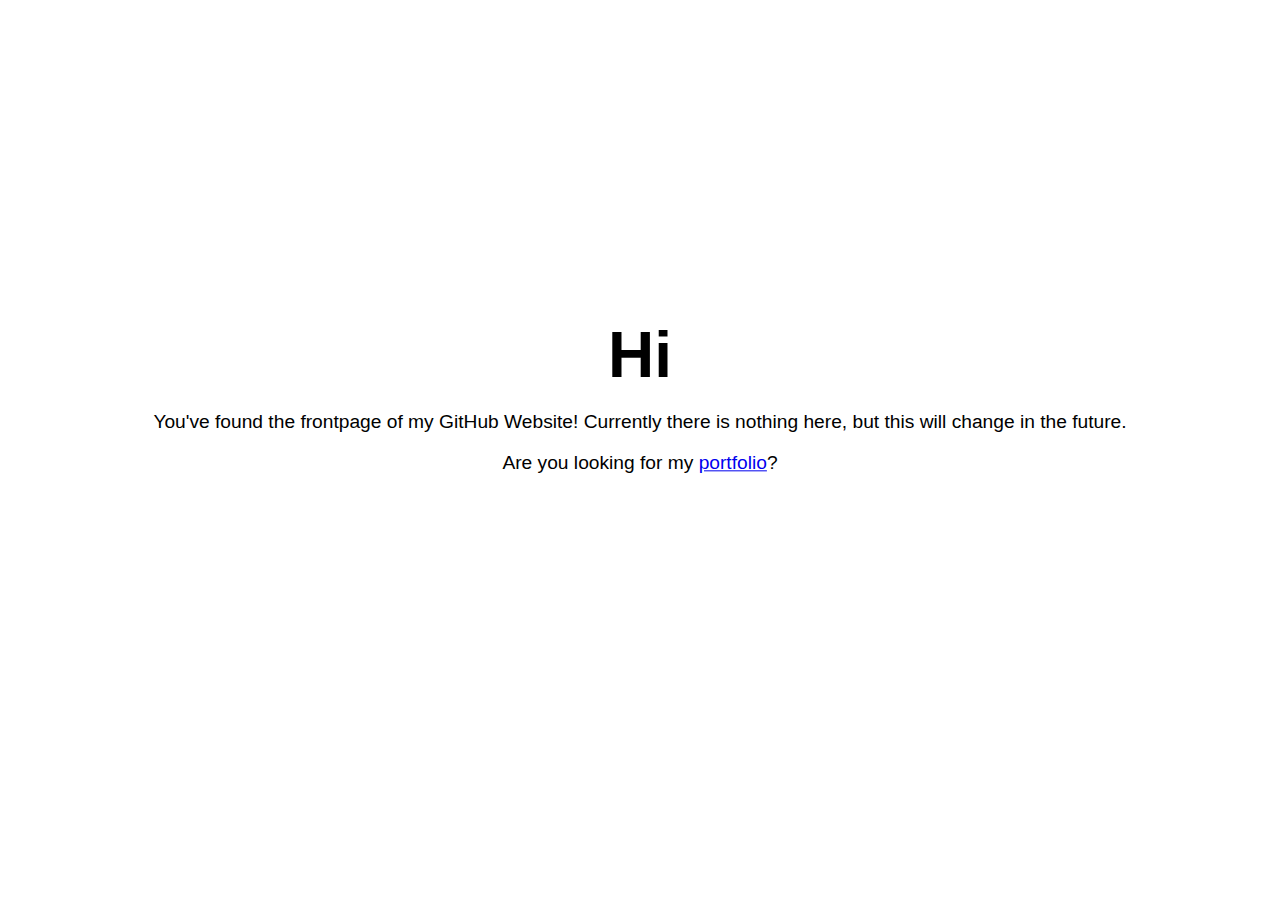
<file: index.html>
<!DOCTYPE html>
<html>

<head>
    <meta name="viewport" content="width=device-width, initial-scale=1.0">
    <!-- Custom CSS -->
    <link rel="stylesheet" href="/styles/main.css">

    <!-- Setup -->
    <title>A collection of stuff I made</title>
</head>

<body class="text-centered-justify" style="height:100%;">
    <div style="width: 100%; margin: 0; position: absolute; top: 50%; transform: translateY(-75%); -ms-transform: translateY(-75%);">
        <h0 style="margin: 0;">Hi</h0>
        <p>You've found the frontpage of my GitHub Website! Currently there is nothing here, but this will change in the future.</p>
        <p>Are you looking for my <a href="/pages/portfolio/portfolio.html">portfolio</a>?</p>
    </div>
</body>

</html>
</file>
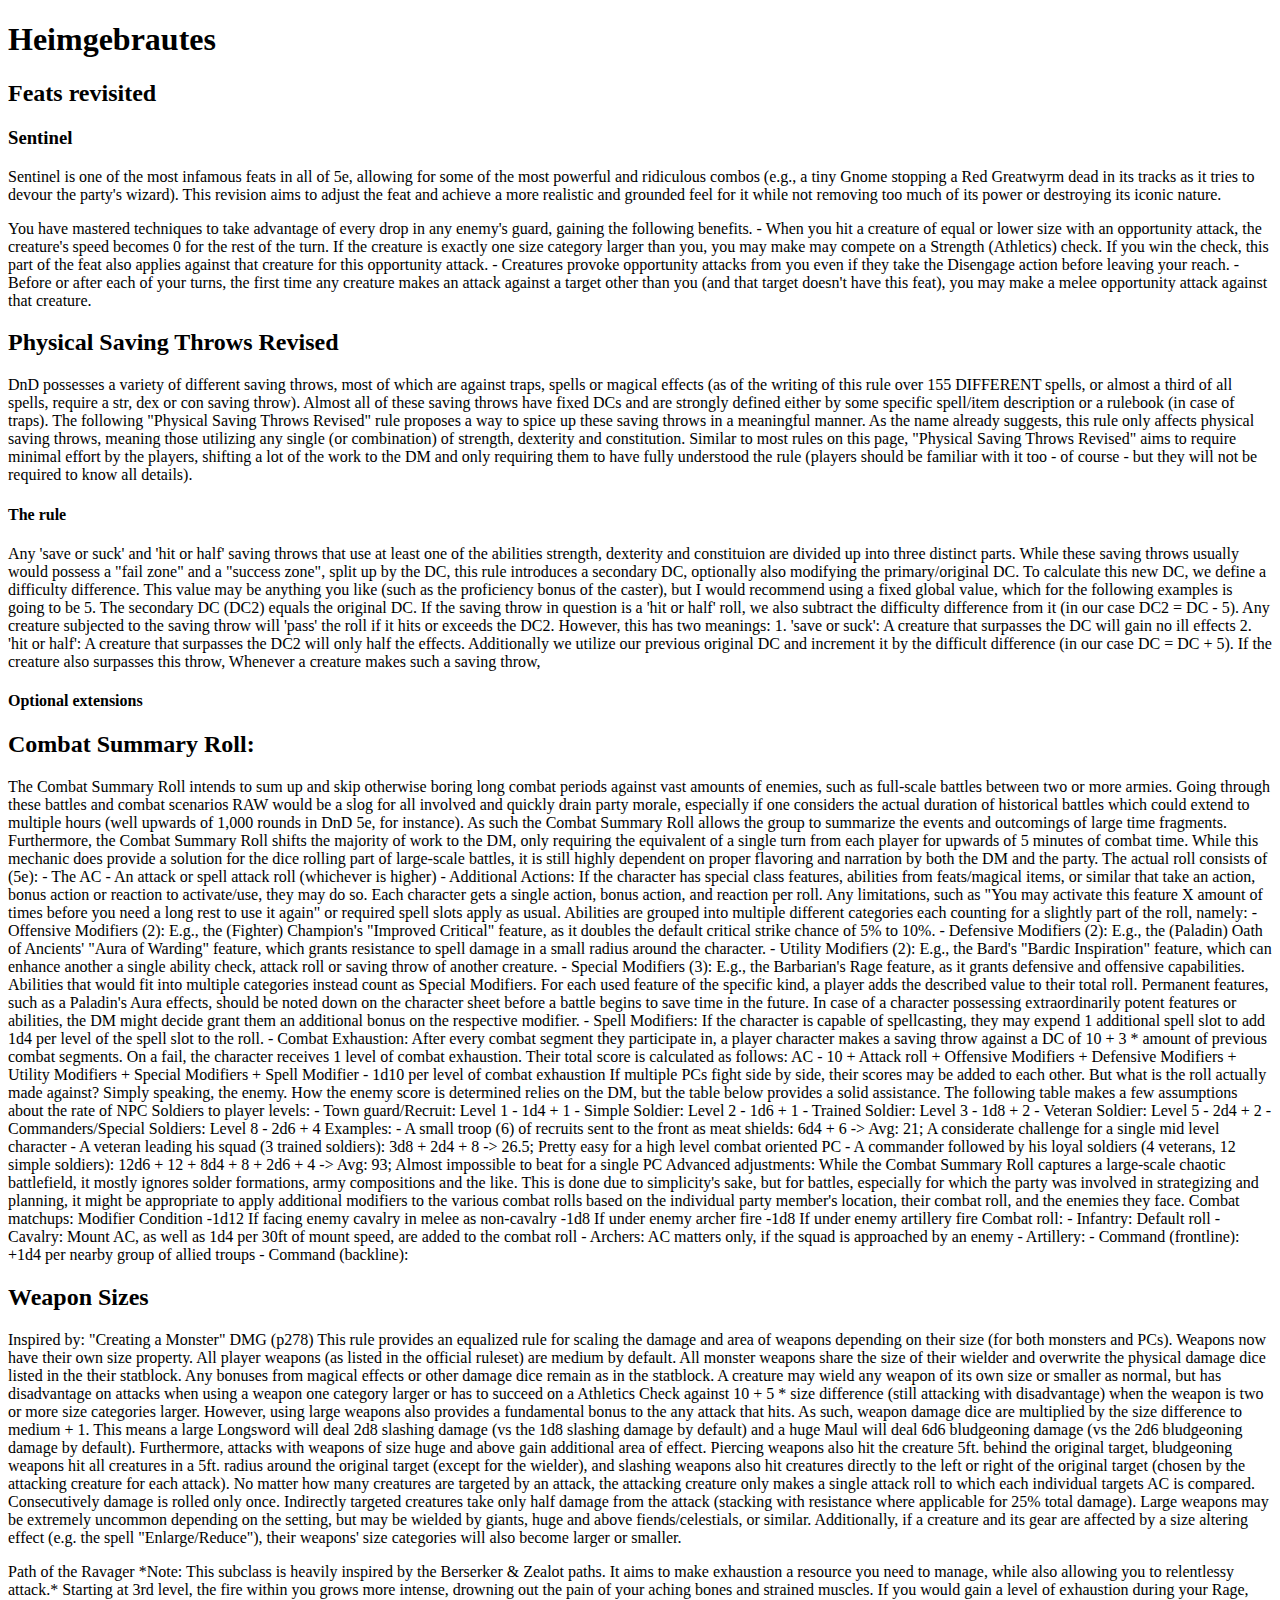
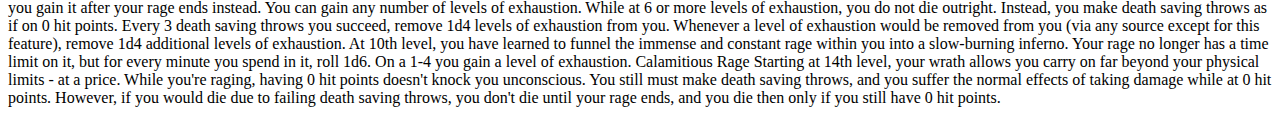
<file: pages/legacy/rules.html>
<!DOCTYPE html>
<html>
<body>
<h1>Heimgebrautes</h1>


<h2>Feats revisited</h2>

<h3>Sentinel</h3>

<p>
    Sentinel is one of the most infamous feats in all of 5e, allowing for some of the most powerful and ridiculous combos (e.g., a tiny Gnome stopping a Red Greatwyrm dead in its tracks as it tries to devour the party's wizard).
    This revision aims to adjust the feat and achieve a more realistic and grounded feel for it while not removing too much of its power or destroying its iconic nature.
</p>

<p>
    You have mastered techniques to take advantage of every drop in any enemy's guard, gaining the following benefits.
    - When you hit a creature of equal or lower size with an opportunity attack, the creature's speed becomes 0 for the rest of the turn.
    If the creature is exactly one size category larger than you, you may make may compete on a Strength (Athletics) check. If you win the check, this part of the feat also applies against that creature for this opportunity attack.
    - Creatures provoke opportunity attacks from you even if they take the Disengage action before leaving your reach.
    - Before or after each of your turns, the first time any creature makes an attack against a target other than you (and that target doesn't have this feat), you may make a melee opportunity attack against that creature.
</p>

<h2>Physical Saving Throws Revised</h2>

<p>
DnD possesses a variety of different saving throws, most of which are against traps, spells or magical effects (as of the writing of this rule over 155 DIFFERENT spells, or almost a third of all spells, require a str, dex or con saving throw).
Almost all of these saving throws have fixed DCs and are strongly defined either by some specific spell/item description or a rulebook (in case of traps).

The following "Physical Saving Throws Revised" rule proposes a way to spice up these saving throws in a meaningful manner.
As the name already suggests, this rule only affects physical saving throws, meaning those utilizing any single (or combination) of strength, dexterity and constitution.
Similar to most rules on this page, "Physical Saving Throws Revised" aims to require minimal effort by the players, shifting a lot of the work to the DM and only requiring them to have fully understood the rule (players should be familiar with it too - of course - but they will not be required to know all details).
</p>

<h4>The rule</h4>
<p>
Any 'save or suck' and 'hit or half' saving throws that use at least one of the abilities strength, dexterity and constituion are divided up into three distinct parts.
While these saving throws usually would possess a "fail zone" and a "success zone", split up by the DC, this rule introduces a secondary DC, optionally also modifying the primary/original DC.
To calculate this new DC, we define a difficulty difference. This value may be anything you like (such as the proficiency bonus of the caster), but I would recommend using a fixed global value, which for the following examples is going to be 5.

The secondary DC (DC2) equals the original DC. If the saving throw in question is a 'hit or half' roll, we also subtract the difficulty difference from it (in our case DC2 = DC - 5).
Any creature subjected to the saving throw will 'pass' the roll if it hits or exceeds the DC2. However, this has two meanings:
1. 'save or suck': A creature that surpasses the DC will gain no ill effects
2. 'hit or half': A creature that surpasses the DC2 will only half the effects. Additionally we utilize our previous original DC and increment it by the difficult difference (in our case DC = DC + 5).
    If the creature also surpasses this throw,

Whenever a creature makes such a saving throw, 

</p>

<h4>Optional extensions</h4>



<h2>Combat Summary Roll:</h2>
<p>
The Combat Summary Roll intends to sum up and skip otherwise boring long combat periods against vast amounts of enemies, such as full-scale battles between two or more armies.
Going through these battles and combat scenarios RAW would be a slog for all involved and quickly drain party morale,
especially if one considers the actual duration of historical battles which could extend to multiple hours (well upwards of 1,000 rounds in DnD 5e, for instance).
As such the Combat Summary Roll allows the group to summarize the events and outcomings of large time fragments.
Furthermore, the Combat Summary Roll shifts the majority of work to the DM, only requiring the equivalent of a single turn from each player for upwards of 5 minutes of combat time.
While this mechanic does provide a solution for the dice rolling part of large-scale battles, it is still highly dependent on proper flavoring and narration by both the DM and the party.

The actual roll consists of (5e):
- The AC
- An attack or spell attack roll (whichever is higher)
- Additional Actions: If the character has special class features, abilities from feats/magical items, or similar that take an action, bonus action or reaction to activate/use, they may do so.
    Each character gets a single action, bonus action, and reaction per roll.
    Any limitations, such as "You may activate this feature X amount of times before you need a long rest to use it again" or required spell slots apply as usual.
    Abilities are grouped into multiple different categories each counting for a slightly part of the roll, namely:
    - Offensive Modifiers (2): E.g., the (Fighter) Champion's "Improved Critical" feature, as it doubles the default critical strike chance of 5% to 10%.
    - Defensive Modifiers (2): E.g., the (Paladin) Oath of Ancients' "Aura of Warding" feature, which grants resistance to spell damage in a small radius around the character.
    - Utility Modifiers (2): E.g., the Bard's "Bardic Inspiration" feature, which can enhance another a single ability check, attack roll or saving throw of another creature.
    - Special Modifiers (3): E.g., the Barbarian's Rage feature, as it grants defensive and offensive capabilities. Abilities that would fit into multiple categories instead count as Special Modifiers.
    For each used feature of the specific kind, a player adds the described value to their total roll.
    Permanent features, such as a Paladin's Aura effects, should be noted down on the character sheet before a battle begins to save time in the future.
    In case of a character possessing extraordinarily potent features or abilities, the DM might decide grant them an additional bonus on the respective modifier.
- Spell Modifiers: If the character is capable of spellcasting, they may expend 1 additional spell slot to add 1d4 per level of the spell slot to the roll.
- Combat Exhaustion: After every combat segment they participate in, a player character makes a saving throw against a DC of 10 + 3 * amount of previous combat segments.
    On a fail, the character receives 1 level of combat exhaustion.


Their total score is calculated as follows:
AC - 10 + Attack roll + Offensive Modifiers + Defensive Modifiers + Utility Modifiers + Special Modifiers + Spell Modifier - 1d10 per level of combat exhaustion

If multiple PCs fight side by side, their scores may be added to each other.

But what is the roll actually made against?
Simply speaking, the enemy. How the enemy score is determined relies on the DM, but the table below provides a solid assistance.
The following table makes a few assumptions about the rate of NPC Soldiers to player levels:
- Town guard/Recruit: Level 1 - 1d4 + 1
- Simple Soldier: Level 2 - 1d6 + 1
- Trained Soldier: Level 3 - 1d8 + 2
- Veteran Soldier: Level 5 - 2d4 + 2
- Commanders/Special Soldiers: Level 8 - 2d6 + 4

Examples:
- A small troop (6) of recruits sent to the front as meat shields: 6d4 + 6 -> Avg: 21; A considerate challenge for a single mid level character
- A veteran leading his squad (3 trained soldiers): 3d8 + 2d4 + 8 -> 26.5; Pretty easy for a high level combat oriented PC
- A commander followed by his loyal soldiers (4 veterans, 12 simple soldiers): 12d6 + 12 + 8d4 + 8 + 2d6 + 4 -> Avg: 93; Almost impossible to beat for a single PC






Advanced adjustments:
While the Combat Summary Roll captures a large-scale chaotic battlefield, it mostly ignores solder formations, army compositions and the like. 
This is done due to simplicity's sake, but for battles, especially for which the party was involved in strategizing and planning, it might be appropriate to apply additional
modifiers to the various combat rolls based on the individual party member's location, their combat roll, and the enemies they face.

Combat matchups:
    Modifier    Condition
    -1d12       If facing enemy cavalry in melee as non-cavalry
    -1d8        If under enemy archer fire
    -1d8        If under enemy artillery fire

Combat roll:
- Infantry:     Default roll
- Cavalry:      Mount AC, as well as 1d4 per 30ft of mount speed, are added to the combat roll
- Archers:      AC matters only, if the squad is approached by an enemy
- Artillery:    
- Command (frontline):  +1d4 per nearby group of allied troups
- Command (backline):   

</p>


<h2>Weapon Sizes</h2>

<p>
Inspired by: "Creating a Monster" DMG (p278)

This rule provides an equalized rule for scaling the damage and area of weapons depending on their size (for both monsters and PCs).

Weapons now have their own size property. All player weapons (as listed in the official ruleset) are medium by default.
All monster weapons share the size of their wielder and overwrite the physical damage dice listed in the their statblock. 
Any bonuses from magical effects or other damage dice remain as in the statblock.

A creature may wield any weapon of its own size or smaller as normal, but has disadvantage on attacks when using a weapon one category larger or 
has to succeed on a Athletics Check against 10 + 5 * size difference (still attacking with disadvantage) when the weapon is two or more size categories larger.

However, using large weapons also provides a fundamental bonus to the any attack that hits.
As such, weapon damage dice are multiplied by the size difference to medium + 1. This means a large Longsword will deal 2d8 slashing damage (vs the 1d8 slashing damage by default)
and a huge Maul will deal 6d6 bludgeoning damage (vs the 2d6 bludgeoning damage by default).
Furthermore, attacks with weapons of size huge and above gain additional area of effect. Piercing weapons also hit the creature 5ft. behind the original target,
bludgeoning weapons hit all creatures in a 5ft. radius around the original target (except for the wielder), and slashing weapons also hit creatures directly to the left
or right of the original target (chosen by the attacking creature for each attack). No matter how many creatures are targeted by an attack, the attacking creature only makes
a single attack roll to which each individual targets AC is compared. Consecutively damage is rolled only once. Indirectly targeted creatures take only half damage from the attack
(stacking with resistance where applicable for 25% total damage).

Large weapons may be extremely uncommon depending on the setting, but may be wielded by giants, huge and above fiends/celestials, or similar.
Additionally, if a creature and its gear are affected by a size altering effect (e.g. the spell "Enlarge/Reduce"), their weapons' size categories will also become larger or smaller.


</p>

<p>
Path of the Ravager
*Note: This subclass is heavily inspired by the Berserker & Zealot paths. It aims to make exhaustion a resource you need to manage, while also allowing you to relentlessy attack.*


Starting at 3rd level, the fire within you grows more intense, drowning out the pain of your aching bones and strained muscles.
If you would gain a level of exhaustion during your Rage, you gain it after your rage ends instead. You can gain any number of levels of exhaustion.
While at 6 or more levels of exhaustion, you do not die outright. Instead, you make death saving throws as if on 0 hit points. Every 3 death saving throws you succeed, remove 1d4 levels of exhaustion from you.
Whenever a level of exhaustion would be removed from you (via any source except for this feature), remove 1d4 additional levels of exhaustion.


At 10th level, you have learned to funnel the immense and constant rage within you into a slow-burning inferno.
Your rage no longer has a time limit on it, but for every minute you spend in it, roll 1d6. On a 1-4 you gain a level of exhaustion.



Calamitious Rage
Starting at 14th level, your wrath allows you carry on far beyond your physical limits - at a price.

While you're raging, having 0 hit points doesn't knock you unconscious. 
You still must make death saving throws, and you suffer the normal effects of taking damage while at 0 hit points. 
However, if you would die due to failing death saving throws, you don't die until your rage ends, and you die then only if you still have 0 hit points.





</p>

</body>
</html>
</file>
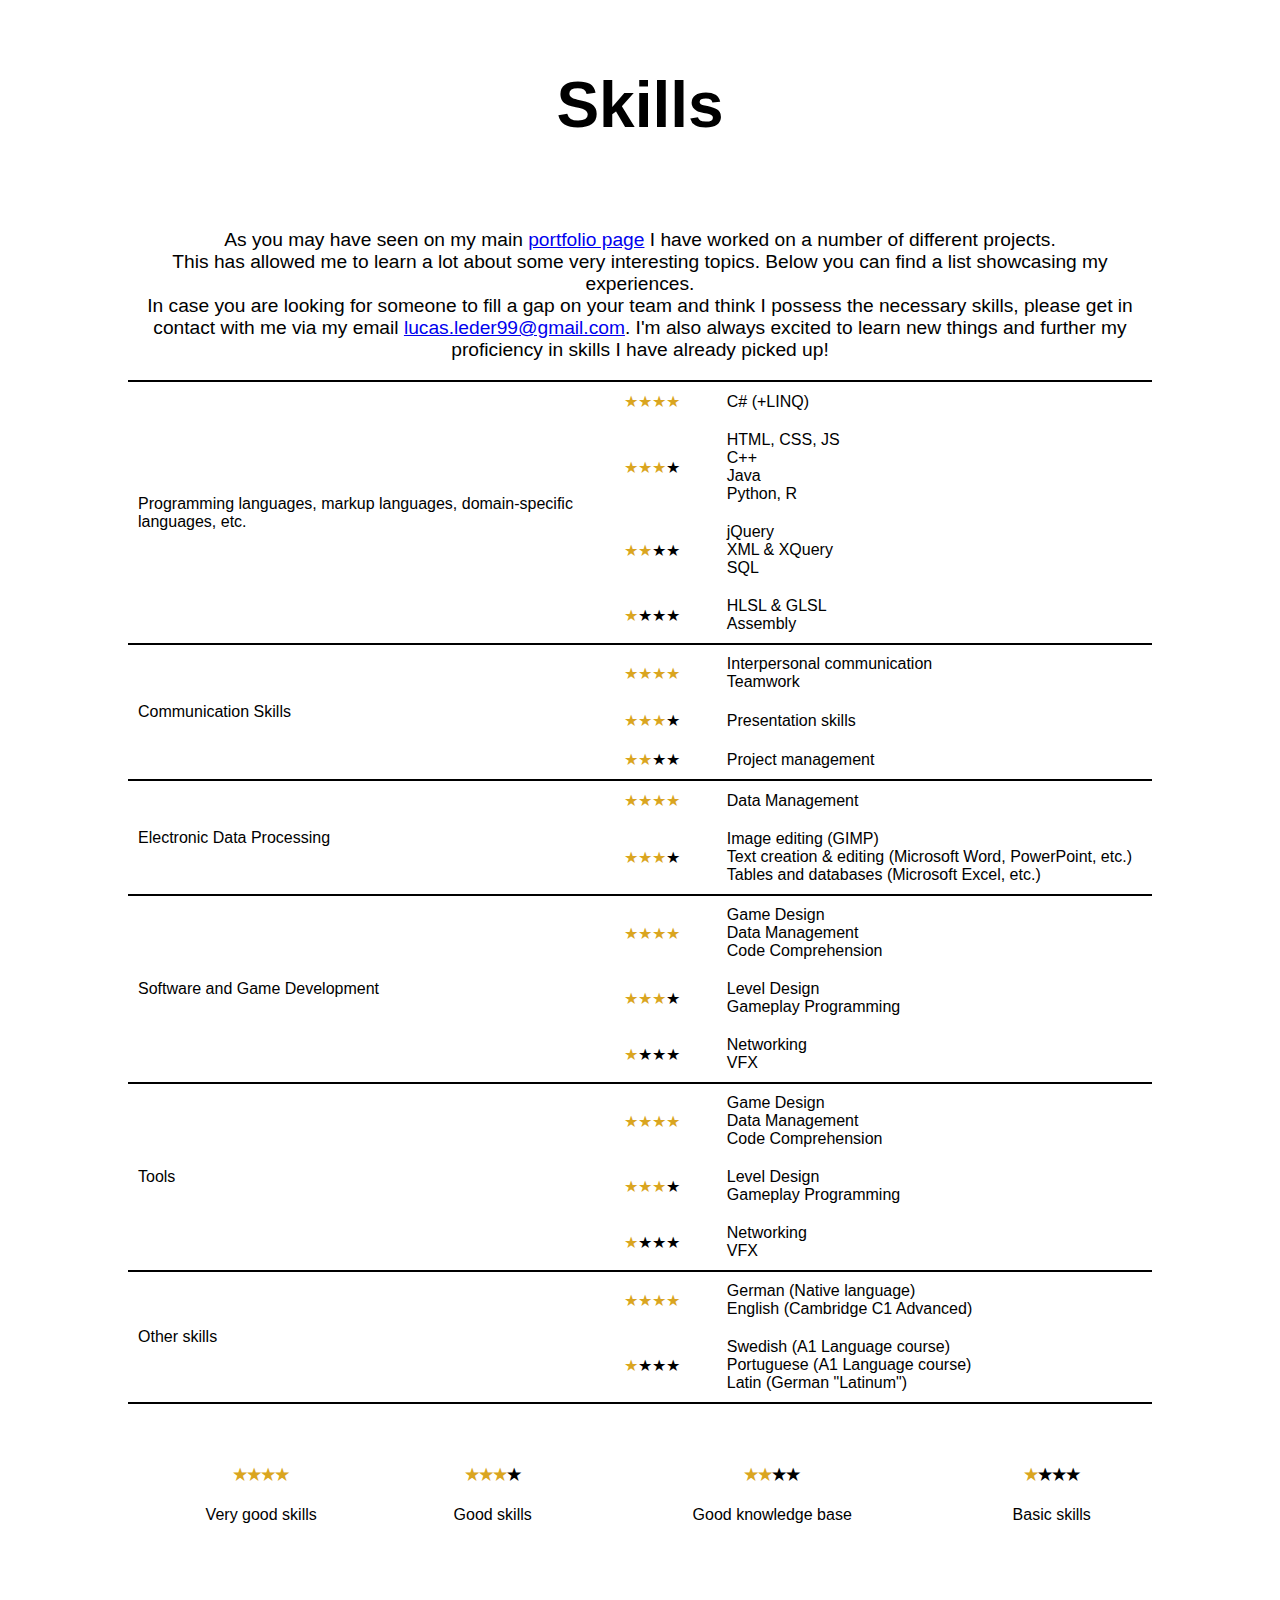
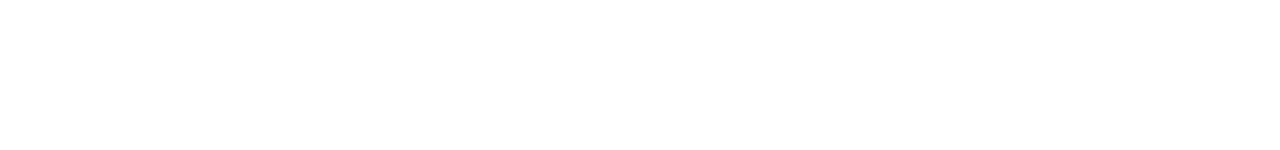
<file: pages/portfolio/skills.html>
<!DOCTYPE html>
<!-- CSS only -->
<html>

<head>
    <!-- Debug outlines -->
    <!-- <style>
        * { outline: 1px solid #f00 !important; }
    </style> -->

    <meta name="viewport" content="width=device-width, initial-scale=1.0">
    <!-- Custom CSS -->
    <link rel="stylesheet" href="/styles/main.css">

    <!-- Setup -->
    <title>A collection of stuff I made</title>
</head>

<body>
    <!-- Contains the navbar. Still highly WIP! -->

    <!--
                    <head>
                        <link rel="stylesheet" href="/styles/navbar.css">
                    </head>
                    <div class="navbar">
                        <a class="active" href="#home">Home</a>
                        <a href="#skills">News</a>
                    </div>-->

    <!-- Contains the main bulk of the page's content -->

    <div id="skills" class="container text-centered-justify" style="margin-top: 0px;">
        <div class="divider-tiny"></div>
        <h0 class="caption">Skills</h0>
        <div class="divider-tiny"></div>

        <p>
            As you may have seen on my main <a href="portfolio.html">portfolio page</a> I have worked on a number of different projects.
            <br>
            This has allowed me to learn a lot about some very interesting topics. Below you can find a list showcasing my experiences.
            <br>
            In case you are looking for someone to fill a gap on your team and think I possess the necessary skills, please get in contact with me via my email <a href="mailto:lucas.leder99@gmail.com" target="_blank" rel="noopener noreferrer">lucas.leder99@gmail.com</a>. I'm also always excited to learn new things and further my proficiency in skills I have already picked up!
        </p>

        <table id="skills-table-new">
            <!-- Category I -->
            <tr class="category-definition">
                <td rowspan="4" style="width: 47.5%;">
                    Programming languages, markup languages, domain-specific languages, etc.
                </td>
                <td style="width: 10%;"><span class="known">★★★★</span></td>
                <td>C# (+LINQ)</td>
            </tr>
            <tr>
                <td><span class="known">★★★</span>★</td>
                <td>
                    HTML, CSS, JS<br>
                    C++<br>
                    Java<br>
                    Python, R
                </td>
            </tr>
            <tr>
                <td><span class="known">★★</span>★★</td>
                <td>
                    jQuery<br>
                    XML & XQuery<br>
                    SQL
                </td>
            </tr>
            <tr>
                <td><span class="known">★</span>★★★</td>
                <td>
                    HLSL & GLSL<br>
                    Assembly<br>
                </td>
            </tr>
            <!-- Category II -->
            <tr class="category-definition">
                <td rowspan="3">
                    Communication Skills
                </td>
                <td><span class="known">★★★★</span></td>
                <td>
                    Interpersonal communication<br>
                    Teamwork
                </td>
            </tr>
            <tr>
                <td><span class="known">★★★</span>★</td>
                <td>
                    Presentation skills
                </td>
            </tr>
            <tr>
                <td><span class="known">★★</span>★★</td>
                <td>
                    Project management
                </td>
            </tr>
            <!-- Category III -->
            <tr class="category-definition">
                <td rowspan="2">
                    Electronic Data Processing
                </td>
                <td><span class="known">★★★★</span></td>
                <td>Data Management</td>
            </tr>
            <tr>
                <td><span class="known">★★★</span>★</td>
                <td>
                    Image editing (GIMP)<br>
                    Text creation & editing (Microsoft Word, PowerPoint, etc.)<br>
                    Tables and databases (Microsoft Excel, etc.)<br>
                </td>
            </tr>
            <!-- Category IV -->
            <tr class="category-definition">
                <td rowspan="3">
                    Software and Game Development
                </td>
                <td><span class="known">★★★★</span></td>
                <td>
                    Game Design<br>
                    Data Management<br>
                    Code Comprehension<br>
                </td>
            </tr>
            <tr>
                <td><span class="known">★★★</span>★</td>
                <td>
                    Level Design<br>
                    Gameplay Programming
                </td>
            </tr>
            <tr>
                <td><span class="known">★</span>★★★</td>
                <td>
                    Networking<br>
                    VFX
                </td>
            </tr>
            <!-- Category V -->
            <tr class="category-definition">
                <td rowspan="3">
                    Tools
                </td>
                <td><span class="known">★★★★</span></td>
                <td>
                    Game Design<br>
                    Data Management<br>
                    Code Comprehension<br>
                </td>
            </tr>
            <tr>
                <td><span class="known">★★★</span>★</td>
                <td>
                    Level Design<br>
                    Gameplay Programming
                </td>
            </tr>
            <tr>
                <td><span class="known">★</span>★★★</td>
                <td>
                    Networking<br>
                    VFX
                </td>
            </tr>
            <!-- Category VI -->
            <tr class="category-definition">
                <td rowspan="2">
                    Other skills
                </td>
                <td><span class="known">★★★★</span></td>
                <td>
                    German (Native language)<br>
                    English (Cambridge C1 Advanced)
                </td>
            </tr>
            <tr>
                <td><span class="known">★</span>★★★</td>
                <td>
                    Swedish (A1 Language course)<br>
                    Portuguese (A1 Language course)<br>
                    Latin (German "Latinum")
                </td>
            </tr>
            
            <tr class="category-definition"></tr>
        </table>

        <div class="divider-small"></div>

        <table style="width: 100%;">
            <tr>
                <th><span class="known">★★★★</span></th>
                <th><span class="known">★★★</span>★</th>
                <th><span class="known">★★</span>★★</th>
                <th><span class="known">★</span>★★★</th>
            </tr>
            <tr>
                <td>Very good skills</td>
                <td>Good skills</td>
                <td>Good knowledge base</td>
                <td>Basic skills</td>
            </tr>
        </table>
    </div>

    <div style="height: 150px"></div>

    <!-- Import the scripts-->
    <script src="/scripts/main.js"></script>

</body>

</html>
</file>
<file: styles/main.css>
/* ############### */
/* Body & Wrappers */
/* ############### */
/* #region */

/* Enable border-box sizing for all elements to make page layout more consistent*/
* {
    box-sizing: border-box;
}

body {
    background-color: #ffffff;
    margin: 0;
    padding: 0;
    border: none;
}


/* Format the main page container*/
.content {
    background-color: #e7e7e7;

    border-style: ridge;
    border-color: #acacac;
    border-width: 5px;
    border-radius: 10px;

    padding: 0% 5% 5% 5%;

}

/* Used in v2 of the page for the individual (now disjointed) sections */
/*.container {
}*/

/* If the screen is larger than a specific threshold add a bufferzone on the left and right side for visual reasons*/
@media (min-width: 600px) {

    .container,
    .content {
        margin-top: 5vw;
        margin-bottom: 5vw;
        margin-left: 10vw;

        width: calc(80vw - (100vw - 100%));
    }
}

@media (max-width: 600px) {

    .container,
    .content {
        margin-top: 2vw;
        margin-bottom: 2vw;
        margin-left: 5vw;

        width: calc(90vw - (100vw - 100%));
    }
}

/* #endregion */

/* ############### */
/* Layout Elements */
/* ############### */
/* #region */

.divider-super-tiny {
    padding-bottom: 10px;
}

.divider-tiny {
    padding-bottom: 25px;
}

.divider-small {
    padding-bottom: 50px;
}

.divider-medium {
    padding-bottom: 100px;
}

.divider-large {
    padding-bottom: 150px;
}

.divider-small-barred {
    border-style: solid;
    border-color: black;
    border-width: 1px;
    border-radius: 10px;

    margin: 50px 0px 50px 0px;
}

/* #endregion */


/* ######### */
/* Scrollbar */
/* ######### */
/* #region */

/* Adjust width */
::-webkit-scrollbar {
    width: 16px;
}

/* Track */
::-webkit-scrollbar-track {
    background: #f1f1f1;
}

/* Handle */
::-webkit-scrollbar-thumb {
    background: #5f5f5f;
}

/* Handle on hover */
::-webkit-scrollbar-thumb:hover {
    background: #3a3a3a;
}

/* #endregion */

/* ################# */
/* Table of Contents */
/* ################# */
/* #region */

.toc {
    background: #f9f9f9;
    border: 2px solid #aaa;
    display: table;
    font-size: larger;
    padding-left: 20px;
    padding-right: 20px;
    padding-top: 0px;
    padding-bottom: 5px;

    margin: auto;
    width: auto;
}

.toc-title {
    text-align: center;
}

/* #endregion */

/* ######################### */
/* General text and headings */
/* ######################### */
/* #region */

/* Set basic font for all texts */
* {
    font-family: 'Trebuchet MS', 'Lucida Sans Unicode', 'Lucida Grande', 'Lucida Sans', Arial, sans-serif;
}

/* Slightly increase the default paragraph */
p {
    font-size: larger;
}

/* Adapted default h1 settings for the page's main caption*/
h0 {
    display: block;
    font-size: 4em;
    margin-top: 0.67em;
    margin-bottom: 0.67em;
    margin-left: 0;
    margin-right: 0;
    font-weight: bold;
}

/* Class to easily force a justified text layout */
.text-justify {
    text-align: justify;
}

/* Class to easily force a centered text layout */
.text-center {
    text-align: center;
}

/* Text that should be centered in desktop view and justified in mobile view */
.text-centered-justify {
    text-align: center;
}

@media (max-width: 600px) {
    .text-centered-justify {
        text-align: justify;
    }
}


.text-outline {
    color: white;
    text-shadow: -1px -1px 1px #000, 1px -1px 1px #000, -1px 1px 1px #000, 1px 1px 1px #000;
}

/* Classes for captions, may be expanded later */
.caption {
    text-align: center;
}

.caption-main {
    text-align: center;
    padding-top: 20vh;
    /* TODO: Rework this to use scale*/

    position: absolute;
    width: 100%;
    height: 100%;
}


/* Adjusts the "return to top" text found at each project*/
.return-to-top-text {
    position: absolute;
    font-size: smaller;
    text-decoration: none;

    margin-top: 10px;
    right: 16%;

    margin-bottom: -10px;
}

.return-to-top {
    position: absolute;
    font-size: smaller;
    text-decoration: none;

    margin-top: 26px;
    right: 10%;

    margin-bottom: -10px;
}

/* #endregion */

/* ##### */
/* Lists */
/* ##### */
/* #region */

/* For certain lists we don't want an additional offset left to each bullet point */
.list-narrow {
    font-size: large;
    padding-left: 20px;
    margin-left: 0px;
    margin-right: 0%;
}

/* Same as the narrow list, but with a bit more padding*/
.list-not-so-narrow {
    font-size: large;
    padding-left: 30px;
    margin-left: 0px;
    margin-right: 0%;
}

/* #endregion */

/* ######## */
/* Parallax */
/* ######## */
/* #region */

.parallax {
    /* The image used */
    background-image: url("/images/placeholders/thumbnails/Placeholder1_Thumbnail.png");

    /* Full height */
    min-height: 500px;

    /* Create the parallax scrolling effect */
    background-attachment: fixed;
    background-position: center;
    background-repeat: no-repeat;
    background-size: cover;
}

.parallax-intro-holder {
    width: 100%;

    overflow: hidden;

    position: absolute;
    left: 0;
    top: 0;

    min-height: 60vh;
}

.parallax-intro {
    /* The image used */
    background-image: url("/images/placeholders/Placeholder1.png");

    /* Add the blur effect */
    filter: blur(4px);
    -webkit-filter: blur(4px);

    /* Set to full width */
    width: 100%;
    /* more fancy version: calc(100vw - (100vw - 100%));*/

    position: absolute;
    left: 0;
    top: 0;

    /* Make sure the image is rendered behind all others*/
    z-index: -1000;

    /* Full height */
    min-height: 60vh;


    /* Create the parallax scrolling effect */
    background-attachment: fixed;
    background-position: center top;
    background-repeat: no-repeat;
    background-size: cover;

    /*animation: slide-in 3s;*/
}

@keyframes slide-in {
    0% {
        -webkit-transform: translate(100vw, 0);
    }

    10% {
        -webkit-transform: translate(0, 0);
    }
}

/* #endregion */

/* ############### */
/* Skills showcase */
/* ############### */
/* #region */

#skills-table {
    margin: auto;
    max-width: 100%;
    border-collapse: collapse;
    text-align: center;
}

#skills-table th {
    width: 20%;
}

#skills-table tr,
th,
td {
    border-style: none;
    border-color: black;
    border-width: 1px;
    padding: 10px;
    margin: 0px;
}

/* Divs inside the actual cells are required for proper borders & coloring */
#skills-table td div {
    height: 200px;

    padding: 10px;
    margin: 0%;

    border-style: none;
    border-color: red;

    border-width: 2px;
    border-radius: 10px;

    background-color: rgb(181, 216, 221);

    font-weight: bold;
}

/* Lists inside the skill showcase should have no bullet points and indent */
#skills-table ul {
    list-style-type: none;
    padding: 0;
    margin: 0;

    display: inline-block;
    vertical-align: middle;
}

#skills-table li {
    padding: 0;
    margin: 10px 0 10px 0;
}


#skills-table-new {
    width: 100%;
}

#skills-table-new,
#skills-table-new th,
#skills-table-new td {
    /*border: 1px solid black;*/
    border-collapse: collapse;
    text-align: left;
}

.known {
    color: goldenrod;
}

#skills-table-new .category-definition {
    border-top: 2px solid black;
}


/* #endregion */

/* ################ */
/* Project showcase */
/* ################ */
/* #region */

/* Base project showcase container */
.project-cell {
    /* Add empty spaces left and right */
    margin-left: 5%;
    margin-right: 5%;

    /* Background color may be overwritten individually for specific projects */
    background-color: rgb(255, 189, 189);

    border-radius: 20px;
    border-style: outset;

    /* By default force text into a justified layout */
    text-align: justify;

    /* Make sure the project text is not overlapping with the border */
    padding: 2%;
}

/* If the screen is to narrow, instead display without extra margin*/
@media (max-width: 600px) {
    .project-cell {
        margin-left: 0%;
        margin-right: 0%;

        padding-left: 5%;
        padding-right: 5%;
    }
}

/* Deprecated; Removal pending; Use classes from the "Parallax" region instead */
.project-background {
    background-image: url("images/placeholders/Placeholder1.png");
    min-height: 400px;

    background-attachment: fixed;
    background-position: center;
    background-repeat: no-repeat;
    background-size: cover;

    border-color: red;
    border-width: 20px;
    border-radius: 0;
}

/* #endregion */

/* ######### */
/* Slideshow */
/* ######### */
/* #region */

.slideshow {
    max-width: 100%;
    position: relative;
    margin: auto;
}

.temp {

    max-width: 100%;
    position: relative;
    margin: auto;

    border: 1px solid black;
}

.slide {
    display: none;
}

.slide .caption {
    /* Apply a tiny offset between captions and slides */
    margin-top: 10px;
}

.slide-prev,
.slide-next {
    /* Positioning */
    /*position: absolute;
    top: 32%;
    width: auto;
    margin-top: 0%;*/

    position: absolute;
    top: 0px;
    -ms-transform: translateY(-50%);
    transform: translateY(-50%);


    /* Button-like visuals */
    cursor: pointer;
    padding: 12px;
    border-radius: 0 8px 8px 0;

    color: rgb(0, 0, 0);
    background-color: #dddddd80;
    font-weight: bold;
    font-size: 18px;

    transition: 0.6s ease;
    user-select: none;

    z-index: 1000;

    /* Make transitions instant, since we're constantly adjusting positions */
    transition-duration: 0s;
}

.slide-image,
.slide-video {
    width: 100%;
    border-radius: 8px;
    object-fit: cover;

    /* For Debug purposes only */
    /* border: 3px dotted red; */
}

.slide-video {
    display: block; 
    margin: auto; 
}

.slide-portrait {
    display: block;
    margin: auto;

    object-fit: contain;

    max-height: 455px;
    width: auto;
}

.slide-landscape {
    display: block;
    margin: auto;
    
    object-fit: contain;

    max-width: 100%;
    max-height: 455px;
    width: auto;
}

.slide-landscape-fixed {
    display: block;
    margin: auto;
    
    object-fit: contain;

    max-width: 100%;
    height: 455px;
    width: auto;

    aspect-ratio: 1.7777777;
}

.slide-next {
    right: 0;
    border-radius: 3px 0 0 3px;
}

.slide-prev:hover,
.slide-next:hover {
    background-color: rgba(90, 90, 90, 0.8);
}

.slide-index {
    /* Positioning */
    position: absolute;
    top: 0;
    left: 0;

    /* Visuals */
    color: #f2f2f2;
    background-color: #717171;
    font-size: 12px;

    padding: 8px 12px;
    border-radius: 8px 0 8px 0;
}

/* The dots/bullets/indicators */
.dot-holder {
    /* Make sure the dots are centered*/
    text-align: center;

    /* Add a tiny extra space between captions and dots */
    margin-top: 10px;
}

.dot {
    cursor: pointer;
    height: 15px;
    width: 15px;
    margin: 0 2px;
    background-color: #bbb;
    border-radius: 50%;
    display: inline-block;
    transition: background-color 0.6s ease;
}

.active,
.dot:hover {
    background-color: #717171;
}

/* Fading animation */
.fade {
    animation-name: fade;
    animation-duration: 1s;
}

@keyframes fade {
    from {
        opacity: .5
    }

    to {
        opacity: 1
    }
}

/* #endregion */

/* ###### */
/* Tables */
/* ###### */
/* #region */

.table-basic {
    margin-left: auto;
    margin-right: auto;

    width: 80%;
    table-layout: fixed;
}

/* In general */
.table-basic,
.table-basic tr,
.table-basic th,
.table-basic td {
    border: 1px solid black;
    border-collapse: collapse;
}

/* Format images to fully fill out a table cell*/
.table-image {
    max-width: 100%;
    height: auto;
    margin-left: auto;
    margin-right: auto;

    border-radius: 8px;
}

/* Fake one-liner table to evenly space images across a single row */
.table-images {
    display: flex;
    flex-wrap: wrap;

    margin: 0;
}

@media (min-width: 600px) {
    .table-images {
        margin: 0 10% 0 10%;
    }
}

.table-images span {
    width: 50%;
    padding: 10px;
}

.table-images p {
    position: relative;
    margin: 0;
    padding: 0;

    text-align: center;
    font-size: medium;
}

.table-images img {
    width: 100%;
    border-radius: 12px;
}

/* #endregion */

/* ############### */
/* Project Preview */
/* ############### */
/* #region */

/* Row that contains any number of projects */
.project-preview-row {
    width: 100%;

    /* Make flexbox to easily order the project entries */
    display: flex;
    flex-direction: row;
    flex-wrap: wrap;

    /* Keep the entries in the center */
    justify-content: center;
    align-items: center;
}

/* If the screen is to narrow, instead display projects as vertical list */
@media (max-width: 600px) {
    .project-preview-row {
        flex-direction: column;
    }
}

/* Main container  */
.project-preview-cell {
    position: relative;

    min-width: 256px;
    width: 256px;
    height: 455px;

    /*
    width: 192px;
    height: 341px;
    */
    margin: 16px;
}

/* Background example image */
.project-preview-background {
    width: 100%;
    height: 100%;

    border-radius: 10px;
}

.project-preview-background img {
    width: 100%;
    height: 100%;

    border-radius: 10px;
}

.project-preview-background video {
    width: 100%;
    height: 100%;

    border-radius: 10px;
}

/* Short description shown on hover */
.project-preview-description {
    position: absolute;
    top: 50%;
    height: 50%;
    width: 100%;
    opacity: 0;

    padding: 10px;
    margin: 0;

    border-radius: 0 0 10px 10px;
}

.project-preview-description h3 {
    margin: 5px 0 5px 0;
    padding: 0;
}

.project-preview-description p {
    margin: 10px 0 5px 0;
    padding: 0;

    font-size: medium;
}

/* Fade in the project short description */
.project-preview-background:hover+.project-preview-description,
.project-preview-description:hover {
    background-color: rgba(192, 192, 192, 0.85);
    opacity: 1;
    animation: fadeIn .5s;
}

@keyframes fadeIn {
    from {
        opacity: .0
    }

    to {
        opacity: 1
    }
}

.project-preview-scrolling-image {
    object-fit: cover;
    animation: scrollImage 10s alternate infinite linear;
}

@keyframes scrollImage {
    from {
        object-position: 0;
    }

    to {
        object-position: 100%;
    }
}

.project-group-preview {
    table-layout: fixed;
    width: 100%;
}

.project-group-preview a {
    color: black;
    text-decoration: none;
}

.project-group-preview img {
    width: 100%;
    display: block;
    height: auto;
}

.project-group-preview p {
    margin: 0;
    text-align: center;
}

/* #endregion */

/* ########## */
/* Hyperlinks */
/* ########## */
/* #region */

.return-link {
    margin: auto;
    padding: 16px;

    width: 64px;
    height: 64px;

    font-size: xx-large;

    background-color: white;

    border: 5px solid black;
    border-radius: 50%;

}

.return-link a {
    display: block;

    position: absolute;
    left: 50%;    
    transform: translate(-50%, -.35em);   
  
    text-decoration: none;
    color:black;
}

/* #endregion */
</file>
<file: styles/navbar.css>
/* Add a black background color to the top navigation */
.navbar {
    background-color: #333;
    overflow: hidden;
    
    width: 100vw;

    /* Keeps the navbar pinned to the top */
    position: fixed;
    top: 0;
    z-index: 10000;
    height: 48px;
}

#navbar-toggle {
    /* Make sure the toggle says attached to the top left side within the navbar */
    float: none;
    position: fixed;
    left: 0px;
    top: 0px;    
    height: 48px;

    /* Toggle appearance */
    color: #f2f2f2;
    background-color: #333;
}

@media (min-width: 600px) {
    #navbar-toggle {
        display: none;
    }
}

#navbar-toggle img {
    width: 100%;
    height: 100%;
}

/* Style the links inside the navigation bar */
.navbar a {
    background-color: rgba(0, 0, 0, 0);
    float: left;
    color: #f2f2f2;
    text-align: center;
    padding: 14px 16px;
    text-decoration: none;
    font-size: 17px;
}

/* Change the color of links on hover */
.navbar a:hover {
    background-color: #ddd;
    color: black;
}

/* Add a color to the active/current link */
.navbar a.active {
    background-color: #04AA6D;
    color: white;
}

.navbar-container {
    display: flex;
    flex-direction: row;
    flex-wrap: wrap;

    /* Keep the entries in the center */
    justify-content: center;
    align-items: center;
}

/* If the screen is larger than a specific threshold add a bufferzone on the left and right side for visual reasons*/
@media (min-width: 600px) {
    .navbar-container {
        margin-left: 10vw;

        width: calc(80vw - (100vw - 100%));
    }
}

@media (max-width: 600px) {
    .navbar {
        height: auto;
    }
    .navbar-container {
        top: 0;
        margin-left: 48px;
        
        width: calc(100vw - 48px);
    }
}

@keyframes toggle_navbar {
    0% { height: 48px; }
    100% { height: auto; }    
}
</file>
